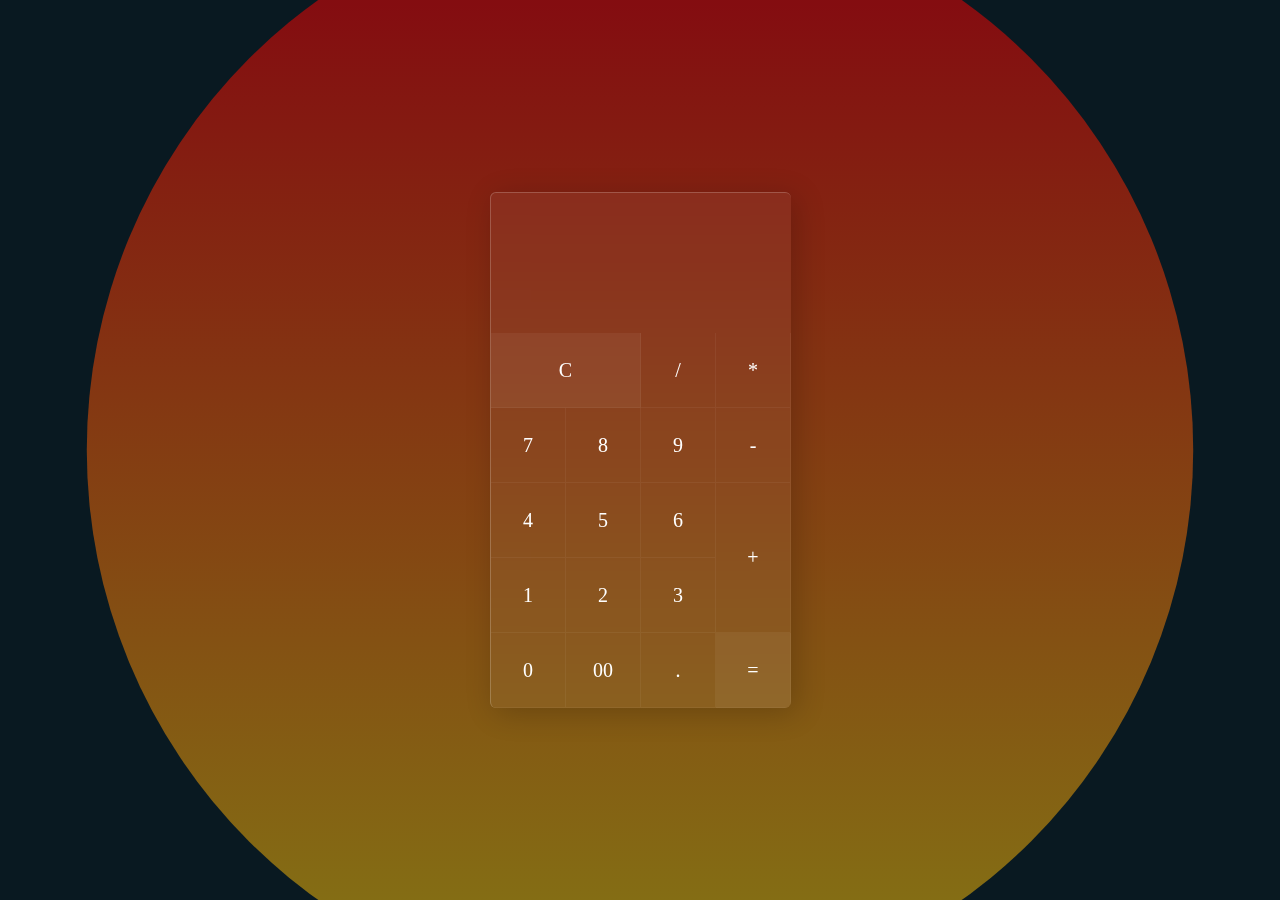
<file: CALCULATOR-GLASS/index.html>
<!DOCTYPE html>
<html lang="en">

<head>
  <meta charset="UTF-8">
  <meta http-equiv="X-UA-Compatible" content="IE=edge">
  <meta name="viewport" content="width=device-width, initial-scale=1.0">
  <link rel="stylesheet" href="style/style.css">
  <title>Calulator-Glass</title>
</head>

<body>
  <div class="container">

    <form class="calculator" name="calc">

      <input type="text" readonly class="value" name="txt" />

      <span class="num clear" onclick="document.calc.txt.value =''">C</span>
      <span class="num" onclick="document.calc.txt.value +='/'">/</span>
      <span class="num" onclick="document.calc.txt.value +='*'">*</span>
      <span class="num" onclick="document.calc.txt.value +='7'">7</span>
      <span class="num" onclick="document.calc.txt.value +='8'">8</span>
      <span class="num" onclick="document.calc.txt.value +='9'">9</span>
      <span class="num" onclick="document.calc.txt.value +='-'">-</span>
      <span class="num" onclick="document.calc.txt.value +='4'">4</span>
      <span class="num" onclick="document.calc.txt.value +='5'">5</span>
      <span class="num" onclick="document.calc.txt.value +='6'">6</span>
      <span class="num plus" onclick="document.calc.txt.value +='+'">+</span>
      <span class="num" onclick="document.calc.txt.value +='1'">1</span>
      <span class="num" onclick="document.calc.txt.value +='2'">2</span>
      <span class="num" onclick="document.calc.txt.value +='3'">3</span>
      <span class="num" onclick="document.calc.txt.value +='0'">0</span>
      <span class="num" onclick="document.calc.txt.value +='00'">00</span>
      <span class="num" onclick="document.calc.txt.value +='.'">.</span>
      <span class="num equal" onclick="document.calc.txt.value = eval(calc.txt.value)">=</span>

    </form>

  </div>

  <script type="text/javascript" src="vanilla-tilt.js"></script>
  <script type="text/javascript">
    VanillaTilt.init(document.querySelector(".container"), {
      max: 15,
      speed: 400,
      glare: true,
      "max-glare": 0.2,
    });
  </script>
</body>

</html>
</file>
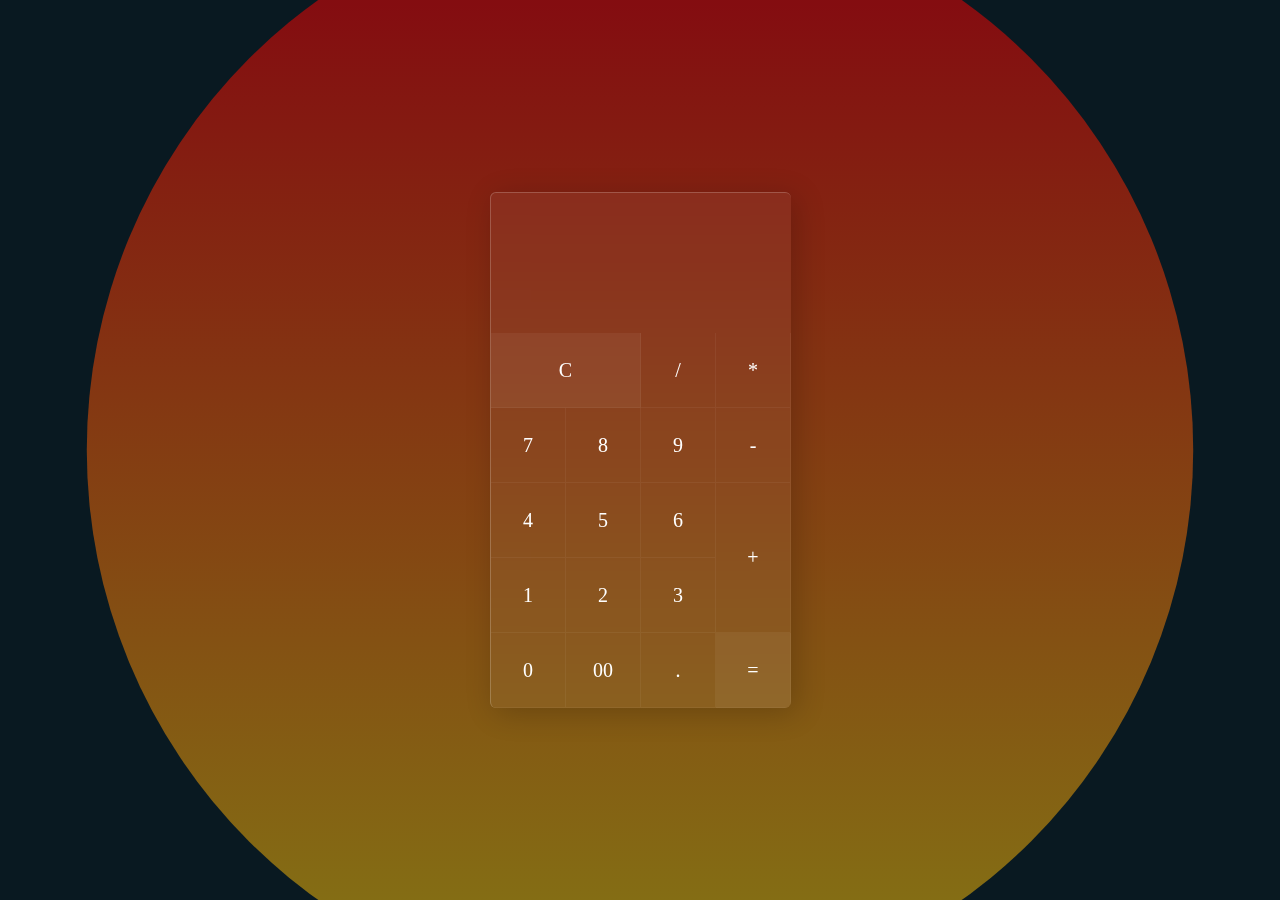
<file: CALCULATOR-GLASS/html/index.html>
<!DOCTYPE html>
<html lang="en">

<head>
  <meta charset="UTF-8">
  <meta http-equiv="X-UA-Compatible" content="IE=edge">
  <meta name="viewport" content="width=device-width, initial-scale=1.0">
  <link rel="stylesheet" href="../css/style.css">
  <title>Calulator-Glass</title>
</head>

<body>
  <div class="container">

    <form class="calculator" name="calc">

      <input type="text" readonly class="value" name="txt" />

      <span class="num clear" onclick="document.calc.txt.value =''">C</span>
      <span class="num" onclick="document.calc.txt.value +='/'">/</span>
      <span class="num" onclick="document.calc.txt.value +='*'">*</span>
      <span class="num" onclick="document.calc.txt.value +='7'">7</span>
      <span class="num" onclick="document.calc.txt.value +='8'">8</span>
      <span class="num" onclick="document.calc.txt.value +='9'">9</span>
      <span class="num" onclick="document.calc.txt.value +='-'">-</span>
      <span class="num" onclick="document.calc.txt.value +='4'">4</span>
      <span class="num" onclick="document.calc.txt.value +='5'">5</span>
      <span class="num" onclick="document.calc.txt.value +='6'">6</span>
      <span class="num plus" onclick="document.calc.txt.value +='+'">+</span>
      <span class="num" onclick="document.calc.txt.value +='1'">1</span>
      <span class="num" onclick="document.calc.txt.value +='2'">2</span>
      <span class="num" onclick="document.calc.txt.value +='3'">3</span>
      <span class="num" onclick="document.calc.txt.value +='0'">0</span>
      <span class="num" onclick="document.calc.txt.value +='00'">00</span>
      <span class="num" onclick="document.calc.txt.value +='.'">.</span>
      <span class="num equal" onclick="document.calc.txt.value = eval(calc.txt.value) ">=</span>

    </form>

  </div>

  <script type="text/javascript" src="../js/vanilla-tilt.js"></script>
  <script type="text/javascript" src="../js/script.js"></script>
</body>

</html>
</file>
<file: CALCULATOR-GLASS/style/style.css>
*{
    box-sizing: border-box;
    margin: 0;
    padding: 0;
  }

body{
    align-items: center;
    background: #091921;
    display: flex;
    justify-content: center;
    min-height: 100vh;
  }

body::before{
    background:linear-gradient(#ff0000, #ffc107);
    clip-path: circle(50% at 50% 50%);
    content: '';
    height: 100%;
    left: 0;
    opacity: 0.5;
    position: absolute;
    top: 0;
    width: 100%;
    z-index: -1;
  }

.container{
    backdrop-filter: blur(15px);
    background: rgba(255,255,255,0.05);
    border-left: 1px solid rgba(255,255,255,0.2);
    border-radius: 6px;
    border-top: 1px solid rgba(255,255,255,0.2);
    box-shadow: 5px 5px 30px rgba(0,0,0,0.2);
    overflow: hidden;
    position: relative;
    z-index: 10;
  }

.container .calculator{
    display: grid;
    position: relative;
  }

.container .calculator .value{
    background: transparent;
    border-bottom: 1px solid rgba(255,255,255,0.05);
    border-right: 1px solid rgba(255,255,255,0.05);
    border: none;
    color: #fff;
    font-size: 30px;
    grid-column: span 4;
    height: 140px;
    outline: none;
    padding: 10px;
    text-align: right;
    width: 300px;
  }

.container .calculator span{
      border-bottom: 1px solid rgba(255,255,255,0.05);
      border-right: 1px solid rgba(255,255,255,0.05);
      color:#fff;
      cursor: pointer;
      display: grid;
      font-size: 20px;
      font-weight: 400;
      height: 75px;
      place-items: center;
      user-select: none;
      width: 75px;
    }

.container .calculator span:hover{
    background: rgba(255,255,255,0.05);
    transition: 0s;
  }

.container .calculator span:active{
    background: #fff;
    color: #192f00;
    font-size: 24px;
    font-weight: 500;
  }

.container .calculator .clear{
      background: rgba(255,255,255,0.05);
      grid-column: span 2;
      width: 150px;
    }

.container .calculator .plus{
      grid-row: span 2;
      height: 150px;
    }
    
.equal{
    background: rgba(255,255,255,0.05);
  }
</file>
<file: CALCULATOR-GLASS/css/style.css>
*{
    box-sizing: border-box;
    margin: 0;
    padding: 0;
  }

body{
    align-items: center;
    background: #091921;
    display: flex;
    justify-content: center;
    min-height: 100vh;
  }

body::before{
    background:linear-gradient(#ff0000, #ffc107);
    clip-path: circle(50% at 50% 50%);
    content: '';
    height: 100%;
    left: 0;
    opacity: 0.5;
    position: absolute;
    top: 0;
    width: 100%;
    z-index: -1;
  }

.container{
    backdrop-filter: blur(15px);
    background: rgba(255,255,255,0.05);
    border-left: 1px solid rgba(255,255,255,0.2);
    border-radius: 6px;
    border-top: 1px solid rgba(255,255,255,0.2);
    box-shadow: 5px 5px 30px rgba(0,0,0,0.2);
    overflow: hidden;
    position: relative;
    z-index: 10;
  }

.container .calculator{
    display: grid;
    position: relative;
  }

.container .calculator .value{
    background: transparent;
    border-bottom: 1px solid rgba(255,255,255,0.05);
    border-right: 1px solid rgba(255,255,255,0.05);
    border: none;
    color: #fff;
    font-size: 30px;
    grid-column: span 4;
    height: 140px;
    outline: none;
    padding: 10px;
    text-align: right;
    width: 300px;
  }

.container .calculator span{
      border-bottom: 1px solid rgba(255,255,255,0.05);
      border-right: 1px solid rgba(255,255,255,0.05);
      color:#fff;
      cursor: pointer;
      display: grid;
      font-size: 20px;
      font-weight: 400;
      height: 75px;
      place-items: center;
      user-select: none;
      width: 75px;
    }

.container .calculator span:hover{
    background: rgba(255,255,255,0.05);
    transition: 0s;
  }

.container .calculator span:active{
    background: #fff;
    color: #192f00;
    font-size: 24px;
    font-weight: 500;
  }

.container .calculator .clear{
      background: rgba(255,255,255,0.05);
      grid-column: span 2;
      width: 150px;
    }

.container .calculator .plus{
      grid-row: span 2;
      height: 150px;
    }
    
.equal{
    background: rgba(255,255,255,0.05);
  }
</file>
